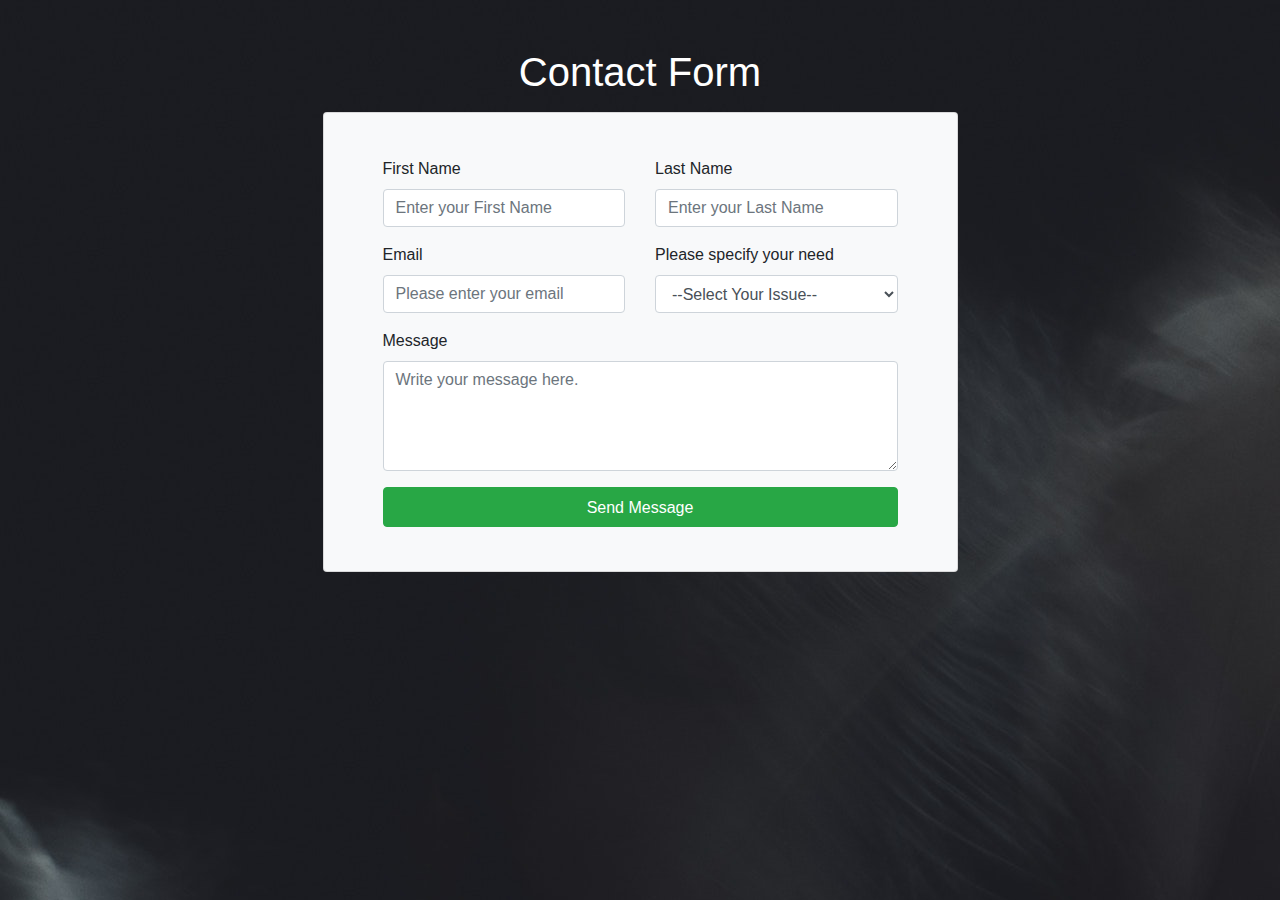
<file: public/form.html>
<!doctype html>
<html lang="en">
  <head>
    <!-- Required meta tags -->
    <meta charset="utf-8">
    <meta name="viewport" content="width=device-width, initial-scale=1, shrink-to-fit=no">
    <!-- <meta name="_csrf" content="${_csrf.token}"/> -->
    <!-- <meta name="_csrf_header" content="${_csrf.headerName}">  -->
    <!-- Bootstrap CSS -->
    <link rel="stylesheet" href="https://stackpath.bootstrapcdn.com/bootstrap/4.3.1/css/bootstrap.min.css" integrity="sha384-ggOyR0iXCbMQv3Xipma34MD+dH/1fQ784/j6cY/iJTQUOhcWr7x9JvoRxT2MZw1T" crossorigin="anonymous">

    <title>Get in touch</title>
  </head>
  <body style="background-image: url('images/img1.jpg');">
    <div class="container"> <div class=" text-center mt-5 ">
        <h1 class="text-white">Contact Form</h1>
    </div>
    <div class="row ">
        <div class="col-lg-7 mx-auto">
            <div class="card mt-2 mx-auto p-4 bg-light">
                <div class="card-body bg-light">
                    <div class="container">
                        
                        <form id="contact-form" role="form" action="4d57e434fb06159b5d6df66323370f00" method="POST">
                            <div class="controls">
                                <div class="row">
                                    <div class="col-md-6">
                                        <div class="form-group"> <label for="form_name">First Name</label> <input id="form_name" type="text" name="name" class="form-control" placeholder="Enter your First Name" required="required" data-error="Firstname is required."> </div>
                                    </div>
                                    <div class="col-md-6">
                                        <div class="form-group"> <label for="form_lastname">Last Name </label> <input id="form_lastname" type="text" name="surname" class="form-control" placeholder="Enter your Last Name" required="required" data-error="Lastname is required."> </div>
                                    </div>
                                </div>
                                <div class="row">
                                    <div class="col-md-6">
                                        <div class="form-group"> <label for="form_email">Email </label> <input id="form_email" type="email" name="email" class="form-control" placeholder="Please enter your email " required="required" data-error="Valid email is required."> </div>
                                    </div>
                                    <div class="col-md-6">
                                        <div class="form-group"> <label for="form_need">Please specify your need </label> <select id="form_need" name="need" class="form-control" required="required" data-error="Please specify your need.">
                                                <option value="" selected disabled>--Select Your Issue--</option>
                                                <option>UI/UX Design</option>
                                                <option>Data Science</option>
                                                <option>Web Development</option>
                                                <option>Other</option>
                                            </select> </div>
                                    </div>
                                </div>
                                <div class="row">
                                    <div class="col-md-12">
                                        <div class="form-group"> <label for="form_message">Message</label> <textarea id="form_message" name="message" class="form-control" placeholder="Write your message here." rows="4" required="required" data-error="Please, leave us a message."></textarea> </div>
                                    </div>
                                    <div class="col-md-12"> <input type="submit" class="btn btn-success btn-send pt-2 btn-block " value="Send Message"> </div>
                                </div>
                            </div>
                        </form>
                    </div>
                </div>
            </div> <!-- /.8 -->
        </div> <!-- /.row-->
    </div>
</div>

    <!-- Optional JavaScript -->
    <!-- jQuery first, then Popper.js, then Bootstrap JS -->
    <script src="https://code.jquery.com/jquery-3.3.1.slim.min.js" integrity="sha384-q8i/X+965DzO0rT7abK41JStQIAqVgRVzpbzo5smXKp4YfRvH+8abtTE1Pi6jizo" crossorigin="anonymous"></script>

    <script src="https://cdnjs.cloudflare.com/ajax/libs/popper.js/1.14.7/umd/popper.min.js" integrity="sha384-UO2eT0CpHqdSJQ6hJty5KVphtPhzWj9WO1clHTMGa3JDZwrnQq4sF86dIHNDz0W1" crossorigin="anonymous"></script>

    <script src="https://stackpath.bootstrapcdn.com/bootstrap/4.3.1/js/bootstrap.min.js" integrity="sha384-JjSmVgyd0p3pXB1rRibZUAYoIIy6OrQ6VrjIEaFf/nJGzIxFDsf4x0xIM+B07jRM" crossorigin="anonymous"></script>

    <!-- My Tags -->
    <script>
        
    </script>
  </body>
</html>
</file>
